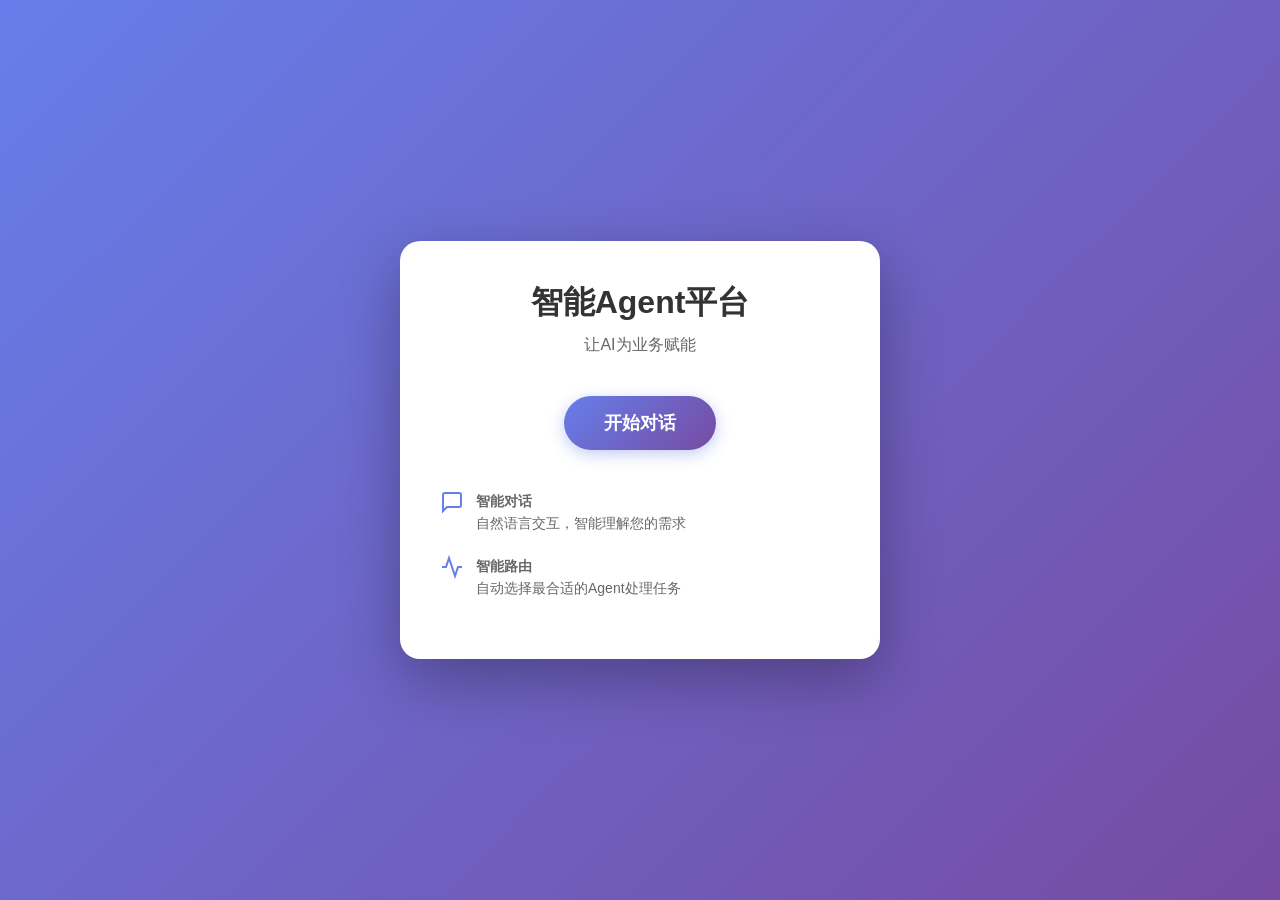
<file: src/main/resources/static/index.html>
<!DOCTYPE html>
<html lang="zh-CN">
<head>
    <meta charset="UTF-8">
    <meta name="viewport" content="width=device-width, initial-scale=1.0, maximum-scale=1.0, user-scalable=no">
    <meta http-equiv="X-UA-Compatible" content="ie=edge">
    <title>智能Agent平台</title>
    <style>
        * {
            margin: 0;
            padding: 0;
            box-sizing: border-box;
        }

        body {
            font-family: -apple-system, BlinkMacSystemFont, 'Segoe UI', 'PingFang SC', 'Hiragino Sans GB',
                'Microsoft YaHei', 'Helvetica Neue', Helvetica, Arial, sans-serif;
            background: linear-gradient(135deg, #667eea 0%, #764ba2 100%);
            display: flex;
            align-items: center;
            justify-content: center;
            min-height: 100vh;
            padding: 20px;
        }

        .container {
            background: white;
            border-radius: 20px;
            padding: 40px;
            max-width: 480px;
            width: 100%;
            box-shadow: 0 20px 60px rgba(0, 0, 0, 0.3);
            text-align: center;
        }

        h1 {
            font-size: 32px;
            color: #333;
            margin-bottom: 10px;
        }

        .subtitle {
            font-size: 16px;
            color: #666;
            margin-bottom: 40px;
        }

        .btn {
            display: inline-block;
            padding: 15px 40px;
            background: linear-gradient(135deg, #667eea 0%, #764ba2 100%);
            color: white;
            text-decoration: none;
            border-radius: 50px;
            font-size: 18px;
            font-weight: 600;
            transition: all 0.3s;
            box-shadow: 0 4px 15px rgba(102, 126, 234, 0.4);
        }

        .btn:hover {
            transform: translateY(-2px);
            box-shadow: 0 6px 20px rgba(102, 126, 234, 0.6);
        }

        .btn:active {
            transform: translateY(0);
        }

        .features {
            margin-top: 40px;
            text-align: left;
        }

        .feature {
            display: flex;
            align-items: flex-start;
            margin-bottom: 20px;
        }

        .feature-icon {
            width: 24px;
            height: 24px;
            margin-right: 12px;
            flex-shrink: 0;
            color: #667eea;
        }

        .feature-text {
            font-size: 14px;
            color: #666;
            line-height: 1.6;
        }

        @media (max-width: 480px) {
            .container {
                padding: 30px 20px;
            }

            h1 {
                font-size: 28px;
            }

            .btn {
                width: 100%;
            }
        }
    </style>
</head>
<body>
    <div class="container">
        <h1>智能Agent平台</h1>
        <p class="subtitle">让AI为业务赋能</p>

        <a href="/chat.html" class="btn">开始对话</a>

        <div class="features">
            <div class="feature">
                <svg class="feature-icon" viewBox="0 0 24 24" fill="none" stroke="currentColor" stroke-width="2">
                    <path d="M21 15a2 2 0 0 1-2 2H7l-4 4V5a2 2 0 0 1 2-2h14a2 2 0 0 1 2 2z"/>
                </svg>
                <div class="feature-text">
                    <strong>智能对话</strong><br>
                    自然语言交互，智能理解您的需求
                </div>
            </div>

            <!-- <div class="feature">
                <svg class="feature-icon" viewBox="0 0 24 24" fill="none" stroke="currentColor" stroke-width="2">
                    <rect x="3" y="3" width="18" height="18" rx="2" ry="2"/>
                    <circle cx="8.5" cy="8.5" r="1.5"/>
                    <polyline points="21 15 16 10 5 21"/>
                </svg>
                <div class="feature-text">
                    <strong>多模态支持</strong><br>
                    支持文本、图片等多种输入方式
                </div>
            </div> -->

            <div class="feature">
                <svg class="feature-icon" viewBox="0 0 24 24" fill="none" stroke="currentColor" stroke-width="2">
                    <polyline points="22 12 18 12 15 21 9 3 6 12 2 12"/>
                </svg>
                <div class="feature-text">
                    <strong>智能路由</strong><br>
                    自动选择最合适的Agent处理任务
                </div>
            </div>
        </div>
    </div>
</body>
</html>
</file>
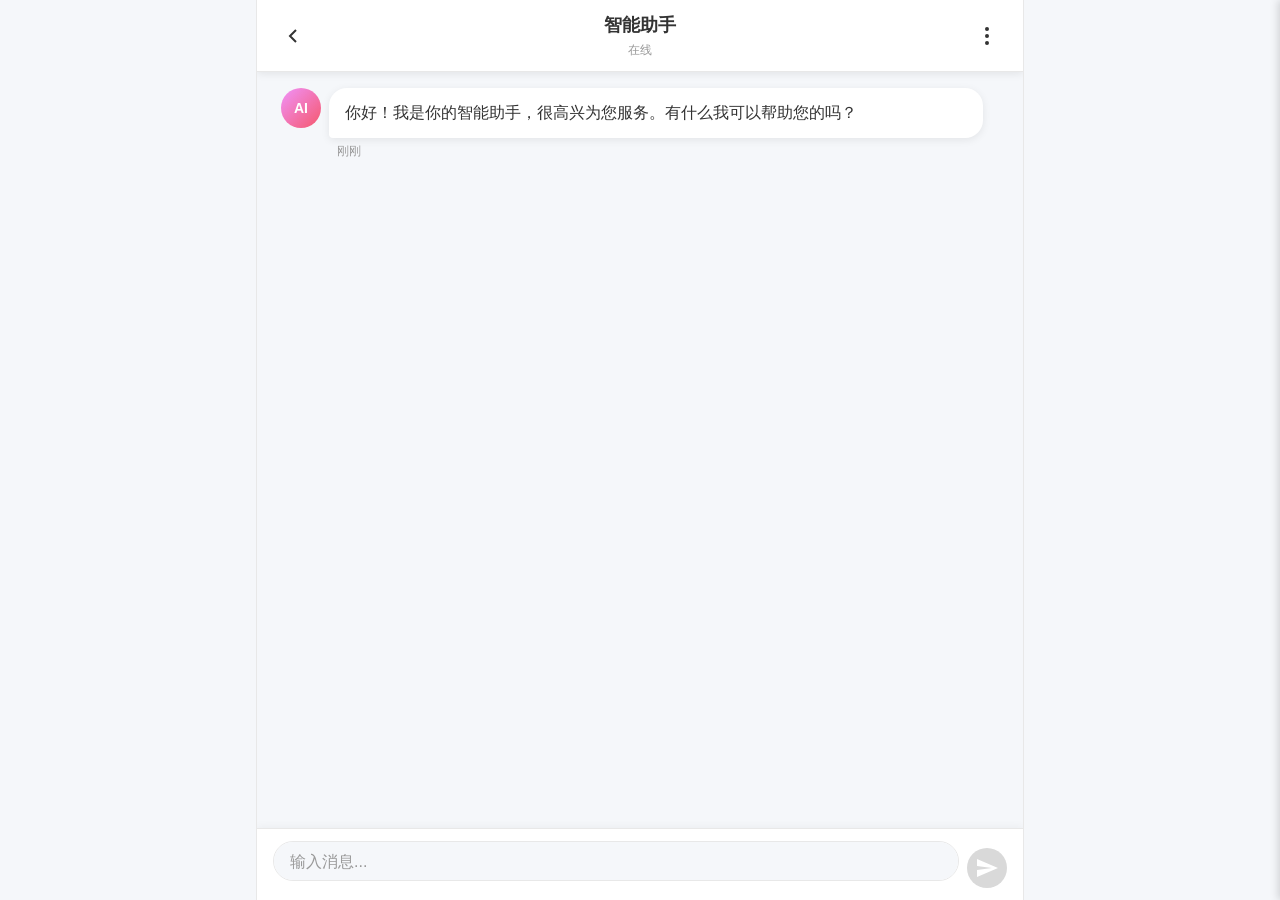
<file: src/main/resources/static/chat.html>
<!DOCTYPE html>
<html lang="zh-CN">
<head>
    <meta charset="UTF-8">
    <meta name="viewport" content="width=device-width, initial-scale=1.0, maximum-scale=1.0, user-scalable=no">
    <meta http-equiv="X-UA-Compatible" content="ie=edge">
    <title>智能助手</title>
    <link rel="stylesheet" href="chat.css">
</head>
<body>
    <div class="chat-container">
        <!-- 顶部标题栏 -->
        <div class="chat-header">
            <div class="header-left">
                <button class="back-btn" onclick="history.back()">
                    <svg width="24" height="24" viewBox="0 0 24 24" fill="none" stroke="currentColor" stroke-width="2">
                        <path d="M15 18l-6-6 6-6"/>
                    </svg>
                </button>
            </div>
            <div class="header-center">
                <h1 class="chat-title">智能助手</h1>
                <span class="chat-status">在线</span>
            </div>
            <div class="header-right">
                <button class="menu-btn" onclick="toggleMenu()">
                    <svg width="24" height="24" viewBox="0 0 24 24" fill="none" stroke="currentColor" stroke-width="2">
                        <circle cx="12" cy="5" r="1"/>
                        <circle cx="12" cy="12" r="1"/>
                        <circle cx="12" cy="19" r="1"/>
                    </svg>
                </button>
            </div>
        </div>

        <!-- 聊天消息区域 -->
        <div class="chat-messages" id="chatMessages">
            <!-- 欢迎消息 -->
            <div class="message-wrapper bot-message">
                <div class="message-avatar bot-avatar">AI</div>
                <div class="message-content">
                    <div class="message-bubble">
                        <p>你好！我是你的智能助手，很高兴为您服务。有什么我可以帮助您的吗？</p>
                    </div>
                    <div class="message-time">刚刚</div>
                </div>
            </div>
        </div>

        <!-- 输入区域 -->
        <div class="chat-input-wrapper">
            <div class="chat-input-container">
                <div class="input-textarea-wrapper">
                    <textarea
                        id="messageInput"
                        class="input-textarea"
                        placeholder="输入消息..."
                        rows="1"
                        maxlength="2000"
                    ></textarea>
                </div>

                <button class="send-btn" id="sendBtn" onclick="sendMessage()" disabled>
                    <svg width="24" height="24" viewBox="0 0 24 24" fill="currentColor">
                        <path d="M2.01 21L23 12 2.01 3 2 10l15 2-15 2z"/>
                    </svg>
                </button>
            </div>
        </div>

        <!-- 加载指示器 -->
        <div class="loading-indicator" id="loadingIndicator" style="display: none;">
            <div class="loading-dots">
                <span></span>
                <span></span>
                <span></span>
            </div>
        </div>
    </div>

    <!-- 菜单弹窗 -->
    <div class="menu-overlay" id="menuOverlay" onclick="toggleMenu()"></div>
    <div class="menu-panel" id="menuPanel">
        <div class="menu-header">
            <h3>菜单</h3>
            <button class="close-btn" onclick="toggleMenu()">×</button>
        </div>
        <ul class="menu-list">
            <li onclick="startNewChat()">
                <svg width="20" height="20" viewBox="0 0 24 24" fill="none" stroke="currentColor" stroke-width="2">
                    <path d="M12 5v14M5 12h14"/>
                </svg>
                新建对话
            </li>
        </ul>

        <!-- 历史会话列表 -->
        <div class="sessions-section">
            <div class="sessions-header">历史会话</div>
            <div class="sessions-list" id="sessionsListContainer">
                <!-- 会话列表将在这里动态生成 -->
            </div>
        </div>

        <!-- 其他菜单项 -->
        <ul class="menu-list menu-list-bottom">
            <li onclick="clearChat()">
                <svg width="20" height="20" viewBox="0 0 24 24" fill="none" stroke="currentColor" stroke-width="2">
                    <polyline points="3 6 5 6 21 6"/>
                    <path d="M19 6v14a2 2 0 0 1-2 2H7a2 2 0 0 1-2-2V6m3 0V4a2 2 0 0 1 2-2h4a2 2 0 0 1 2 2v2"/>
                </svg>
                清空当前对话
            </li>
            <!-- <li onclick="exportChat()">
                <svg width="20" height="20" viewBox="0 0 24 24" fill="none" stroke="currentColor" stroke-width="2">
                    <path d="M21 15v4a2 2 0 0 1-2 2H5a2 2 0 0 1-2-2v-4"/>
                    <polyline points="7 10 12 15 17 10"/>
                    <line x1="12" y1="15" x2="12" y2="3"/>
                </svg>
                导出对话
            </li> -->
            <!-- <li onclick="showSettings()">
                <svg width="20" height="20" viewBox="0 0 24 24" fill="none" stroke="currentColor" stroke-width="2">
                    <circle cx="12" cy="12" r="3"/>
                    <path d="M12 1v6m0 6v6m-6-6h6m6 0h-6m-4.95-4.95l4.24 4.24m4.24 4.24l4.24 4.24m-12.72 0l4.24-4.24m4.24-4.24l4.24-4.24"/>
                </svg>
                设置
            </li> -->
        </ul>
    </div>

    <!-- 自定义弹窗容器 -->
    <div class="modal-overlay" id="modalOverlay">
        <div class="modal-dialog">
            <div class="modal-header">
                <h3 class="modal-title" id="modalTitle">提示</h3>
            </div>
            <div class="modal-body" id="modalBody">
                <!-- 弹窗内容 -->
            </div>
            <div class="modal-footer" id="modalFooter">
                <!-- 按钮将动态生成 -->
            </div>
        </div>
    </div>

    <script src="chat.js"></script>
</body>
</html>
</file>
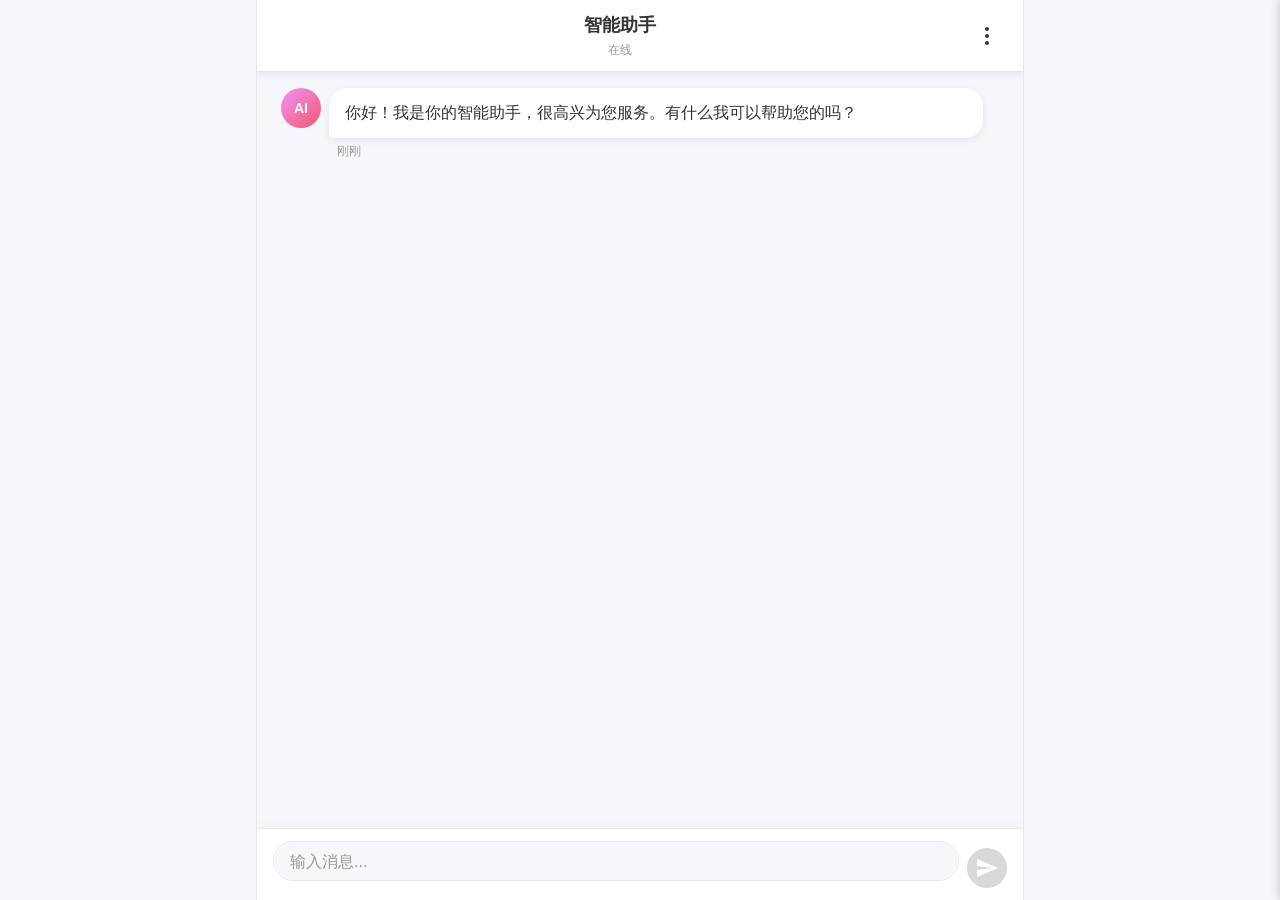
<file: src/main/resources/static/embed/chat-embed.html>
<!DOCTYPE html>
<html lang="zh-CN">
<head>
    <meta charset="UTF-8">
    <meta name="viewport" content="width=device-width, initial-scale=1.0, maximum-scale=1.0, user-scalable=no">
    <meta http-equiv="X-UA-Compatible" content="ie=edge">
    <title>智能助手</title>
    <link rel="stylesheet" href="chat-embed.css">
</head>
<body>
    <div class="chat-container">
        <!-- 顶部标题栏（嵌入式简化版） -->
        <div class="chat-header">
            <div class="header-center">
                <h1 class="chat-title">智能助手</h1>
                <span class="chat-status">在线</span>
            </div>
            <div class="header-right">
                <button class="menu-btn" onclick="toggleMenu()">
                    <svg width="24" height="24" viewBox="0 0 24 24" fill="none" stroke="currentColor" stroke-width="2">
                        <circle cx="12" cy="5" r="1"/>
                        <circle cx="12" cy="12" r="1"/>
                        <circle cx="12" cy="19" r="1"/>
                    </svg>
                </button>
            </div>
        </div>

        <!-- 聊天消息区域 -->
        <div class="chat-messages" id="chatMessages">
            <!-- 欢迎消息 -->
            <div class="message-wrapper bot-message">
                <div class="message-avatar bot-avatar">AI</div>
                <div class="message-content">
                    <div class="message-bubble">
                        <p>你好！我是你的智能助手，很高兴为您服务。有什么我可以帮助您的吗？</p>
                    </div>
                    <div class="message-time">刚刚</div>
                </div>
            </div>
        </div>

        <!-- 输入区域 -->
        <div class="chat-input-wrapper">
            <div class="chat-input-container">
                <div class="input-textarea-wrapper">
                    <textarea
                        id="messageInput"
                        class="input-textarea"
                        placeholder="输入消息..."
                        rows="1"
                        maxlength="2000"
                    ></textarea>
                </div>

                <button class="send-btn" id="sendBtn" onclick="sendMessage()" disabled>
                    <svg width="24" height="24" viewBox="0 0 24 24" fill="currentColor">
                        <path d="M2.01 21L23 12 2.01 3 2 10l15 2-15 2z"/>
                    </svg>
                </button>
            </div>
        </div>

        <!-- 加载指示器 -->
        <div class="loading-indicator" id="loadingIndicator" style="display: none;">
            <div class="loading-dots">
                <span></span>
                <span></span>
                <span></span>
            </div>
        </div>
    </div>

    <!-- 菜单弹窗 -->
    <div class="menu-overlay" id="menuOverlay" onclick="toggleMenu()"></div>
    <div class="menu-panel" id="menuPanel">
        <div class="menu-header">
            <h3>菜单</h3>
            <button class="close-btn" onclick="toggleMenu()">×</button>
        </div>
        <ul class="menu-list">
            <li onclick="startNewChat()">
                <svg width="20" height="20" viewBox="0 0 24 24" fill="none" stroke="currentColor" stroke-width="2">
                    <path d="M12 5v14M5 12h14"/>
                </svg>
                新建对话
            </li>
        </ul>

        <!-- 历史会话列表 -->
        <div class="sessions-section">
            <div class="sessions-header">历史会话</div>
            <div class="sessions-list" id="sessionsListContainer">
                <!-- 会话列表将在这里动态生成 -->
            </div>
        </div>

        <!-- 其他菜单项 -->
        <ul class="menu-list menu-list-bottom">
            <li onclick="clearChat()">
                <svg width="20" height="20" viewBox="0 0 24 24" fill="none" stroke="currentColor" stroke-width="2">
                    <polyline points="3 6 5 6 21 6"/>
                    <path d="M19 6v14a2 2 0 0 1-2 2H7a2 2 0 0 1-2-2V6m3 0V4a2 2 0 0 1 2-2h4a2 2 0 0 1 2 2v2"/>
                </svg>
                清空当前对话
            </li>
        </ul>
    </div>

    <!-- 自定义弹窗容器 -->
    <div class="modal-overlay" id="modalOverlay">
        <div class="modal-dialog">
            <div class="modal-header">
                <h3 class="modal-title" id="modalTitle">提示</h3>
            </div>
            <div class="modal-body" id="modalBody">
                <!-- 弹窗内容 -->
            </div>
            <div class="modal-footer" id="modalFooter">
                <!-- 按钮将动态生成 -->
            </div>
        </div>
    </div>

    <script src="chat-embed.js"></script>
</body>
</html>
</file>
<file: src/main/resources/static/chat.css>
/* 全局重置样式 */
* {
    margin: 0;
    padding: 0;
    box-sizing: border-box;
}

:root {
    --primary-color: #1890ff;
    --primary-dark: #096dd9;
    --bg-color: #f5f7fa;
    --header-bg: #ffffff;
    --message-bg-user: #1890ff;
    --message-bg-bot: #ffffff;
    --text-primary: #333333;
    --text-secondary: #666666;
    --text-light: #999999;
    --border-color: #e8e8e8;
    --shadow-light: 0 2px 8px rgba(0, 0, 0, 0.08);
    --shadow-medium: 0 4px 12px rgba(0, 0, 0, 0.12);
}

body {
    font-family: -apple-system, BlinkMacSystemFont, 'Segoe UI', 'PingFang SC', 'Hiragino Sans GB',
        'Microsoft YaHei', 'Helvetica Neue', Helvetica, Arial, sans-serif;
    font-size: 16px;
    line-height: 1.5;
    color: var(--text-primary);
    background: var(--bg-color);
    overflow: hidden;
    -webkit-font-smoothing: antialiased;
    -moz-osx-font-smoothing: grayscale;
}

/* 聊天容器 */
.chat-container {
    display: flex;
    flex-direction: column;
    height: 100vh;
    max-width: 100vw;
    margin: 0 auto;
    background: var(--bg-color);
    overflow: hidden;
}

/* 顶部标题栏 */
.chat-header {
    display: flex;
    align-items: center;
    justify-content: space-between;
    padding: 12px 16px;
    background: var(--header-bg);
    border-bottom: 1px solid var(--border-color);
    box-shadow: var(--shadow-light);
    position: relative;
    z-index: 100;
    min-height: 56px;
}

.header-left,
.header-right {
    flex: 0 0 40px;
}

.header-center {
    flex: 1;
    text-align: center;
    overflow: hidden;
}

.back-btn,
.menu-btn {
    width: 40px;
    height: 40px;
    border: none;
    background: transparent;
    color: var(--text-primary);
    cursor: pointer;
    border-radius: 50%;
    display: flex;
    align-items: center;
    justify-content: center;
    transition: background 0.2s;
    -webkit-tap-highlight-color: transparent;
}

.back-btn:active,
.menu-btn:active {
    background: rgba(0, 0, 0, 0.05);
}

.chat-title {
    font-size: 18px;
    font-weight: 600;
    color: var(--text-primary);
    margin: 0;
    white-space: nowrap;
    overflow: hidden;
    text-overflow: ellipsis;
}

.chat-status {
    font-size: 12px;
    color: var(--text-light);
    display: block;
    margin-top: 2px;
}

/* 消息区域 */
.chat-messages {
    flex: 1;
    overflow-y: auto;
    overflow-x: hidden;
    padding: 16px;
    background: var(--bg-color);
    -webkit-overflow-scrolling: touch;
}

.chat-messages::-webkit-scrollbar {
    width: 4px;
}

.chat-messages::-webkit-scrollbar-track {
    background: transparent;
}

.chat-messages::-webkit-scrollbar-thumb {
    background: rgba(0, 0, 0, 0.2);
    border-radius: 4px;
}

/* 消息项 */
.message-wrapper {
    display: flex;
    margin-bottom: 20px;
    animation: messageSlideIn 0.3s ease-out;
}

@keyframes messageSlideIn {
    from {
        opacity: 0;
        transform: translateY(10px);
    }
    to {
        opacity: 1;
        transform: translateY(0);
    }
}

.user-message {
    flex-direction: row-reverse;
}

.message-avatar {
    width: 40px;
    height: 40px;
    border-radius: 50%;
    display: flex;
    align-items: center;
    justify-content: center;
    font-size: 14px;
    font-weight: 600;
    flex-shrink: 0;
    margin: 0 8px;
}

.user-avatar {
    background: linear-gradient(135deg, #667eea 0%, #764ba2 100%);
    color: white;
}

.bot-avatar {
    background: linear-gradient(135deg, #f093fb 0%, #f5576c 100%);
    color: white;
}

.message-content {
    flex: 1;
    display: flex;
    flex-direction: column;
    max-width: calc(100% - 80px);
}

.user-message .message-content {
    align-items: flex-end;
}

.message-bubble {
    padding: 12px 16px;
    border-radius: 18px;
    word-wrap: break-word;
    word-break: break-word;
    max-width: 100%;
    box-shadow: var(--shadow-light);
}

.user-message .message-bubble {
    background: var(--message-bg-user);
    color: white;
    border-bottom-right-radius: 4px;
}

.bot-message .message-bubble {
    background: var(--message-bg-bot);
    color: var(--text-primary);
    border-bottom-left-radius: 4px;
}

.message-bubble p {
    margin: 0;
    line-height: 1.6;
}

.message-bubble p + p {
    margin-top: 8px;
}

.message-time {
    font-size: 12px;
    color: var(--text-light);
    margin-top: 4px;
    padding: 0 8px;
}

/* Markdown 表格样式 */
.message-bubble table {
    border-collapse: collapse;
    width: 100%;
    margin: 12px 0;
    font-size: 14px;
    background: var(--bg-color);
    border-radius: 6px;
    overflow: hidden;
}

/* 表格外层容器 - 支持横向滚动 */
.table-wrapper {
    overflow-x: auto;
    overflow-y: visible;
    margin: 12px 0;
    border-radius: 6px;
    -webkit-overflow-scrolling: touch; /* iOS 流畅滚动 */
    box-shadow: 0 2px 4px rgba(0, 0, 0, 0.1);
}

.table-wrapper::-webkit-scrollbar {
    height: 6px;
}

.table-wrapper::-webkit-scrollbar-track {
    background: rgba(0, 0, 0, 0.05);
    border-radius: 3px;
}

.table-wrapper::-webkit-scrollbar-thumb {
    background: rgba(0, 0, 0, 0.2);
    border-radius: 3px;
}

.table-wrapper::-webkit-scrollbar-thumb:hover {
    background: rgba(0, 0, 0, 0.3);
}

/* 表格内的 table 移除 margin */
.table-wrapper table {
    margin: 0;
    min-width: 100%;
}

.message-bubble thead {
    background: var(--primary-color);
    color: white;
}

.message-bubble th,
.message-bubble td {
    padding: 10px 12px;
    text-align: left;
    border: 1px solid var(--border-color);
}

.message-bubble th {
    font-weight: 600;
    text-align: center;
}

.message-bubble td {
    text-align: center;
}

.message-bubble tbody tr:nth-child(even) {
    background: rgba(0, 0, 0, 0.02);
}

.message-bubble tbody tr:hover {
    background: rgba(24, 144, 255, 0.08);
}

/* 用户消息中的表格(白色背景) */
.user-message .message-bubble table {
    background: rgba(255, 255, 255, 0.15);
}

.user-message .message-bubble thead {
    background: rgba(255, 255, 255, 0.25);
}

.user-message .message-bubble th,
.user-message .message-bubble td {
    border-color: rgba(255, 255, 255, 0.3);
}

.user-message .message-bubble tbody tr:nth-child(even) {
    background: rgba(255, 255, 255, 0.1);
}

.user-message .message-bubble tbody tr:hover {
    background: rgba(255, 255, 255, 0.2);
}

/* Markdown 列表样式 */
.message-bubble ul,
.message-bubble ol {
    margin: 8px 0;
    padding-left: 24px;
}

.message-bubble li {
    margin: 4px 0;
    line-height: 1.6;
}

.message-bubble ul {
    list-style-type: disc;
}

.message-bubble ol {
    list-style-type: decimal;
}

.message-bubble ul li::marker {
    color: var(--primary-color);
}

.message-bubble ol li::marker {
    color: var(--primary-color);
    font-weight: 600;
}

/* 图片消息 */
.message-image {
    max-width: 100%;
    height: auto;
    border-radius: 8px;
    margin-top: 4px;
    cursor: pointer;
}

.message-images {
    display: grid;
    grid-template-columns: repeat(auto-fill, minmax(120px, 1fr));
    gap: 8px;
    margin-top: 8px;
}

.message-images img {
    width: 100%;
    height: 120px;
    object-fit: cover;
    border-radius: 8px;
}

/* 输入区域 */
.chat-input-wrapper {
    background: var(--header-bg);
    border-top: 1px solid var(--border-color);
    box-shadow: 0 -2px 8px rgba(0, 0, 0, 0.04);
    position: relative;
    z-index: 99;
}

.chat-input-container {
    display: flex;
    align-items: flex-end;
    padding: 12px 16px;
    gap: 8px;
}

.input-action-btn {
    width: 40px;
    height: 40px;
    border: none;
    background: transparent;
    color: var(--text-secondary);
    cursor: pointer;
    border-radius: 50%;
    display: flex;
    align-items: center;
    justify-content: center;
    flex-shrink: 0;
    transition: all 0.2s;
    -webkit-tap-highlight-color: transparent;
}

.input-action-btn:active {
    background: rgba(0, 0, 0, 0.05);
    transform: scale(0.95);
}

.input-textarea-wrapper {
    flex: 1;
    position: relative;
}

.input-textarea {
    width: 100%;
    max-height: 120px;
    min-height: 40px;
    padding: 10px 16px;
    border: 1px solid var(--border-color);
    border-radius: 20px;
    font-size: 16px;
    font-family: inherit;
    color: var(--text-primary);
    background: var(--bg-color);
    resize: none;
    outline: none;
    transition: border-color 0.2s;
}

.input-textarea:focus {
    border-color: var(--primary-color);
}

.input-textarea::placeholder {
    color: var(--text-light);
}

.send-btn {
    width: 40px;
    height: 40px;
    border: none;
    background: var(--primary-color);
    color: white;
    border-radius: 50%;
    cursor: pointer;
    display: flex;
    align-items: center;
    justify-content: center;
    flex-shrink: 0;
    transition: all 0.2s;
    -webkit-tap-highlight-color: transparent;
}

.send-btn:disabled {
    background: #d9d9d9;
    cursor: not-allowed;
}

.send-btn:not(:disabled):active {
    background: var(--primary-dark);
    transform: scale(0.95);
}

/* 图片预览区域 */
.image-preview-container {
    padding: 8px 16px 12px;
    border-top: 1px solid var(--border-color);
    background: var(--bg-color);
}

.image-preview-list {
    display: flex;
    gap: 8px;
    overflow-x: auto;
    -webkit-overflow-scrolling: touch;
}

.image-preview-item {
    position: relative;
    flex-shrink: 0;
}

.image-preview-item img {
    width: 80px;
    height: 80px;
    object-fit: cover;
    border-radius: 8px;
    border: 2px solid var(--border-color);
}

.image-preview-remove {
    position: absolute;
    top: -6px;
    right: -6px;
    width: 20px;
    height: 20px;
    border-radius: 50%;
    background: #ff4d4f;
    color: white;
    border: none;
    cursor: pointer;
    display: flex;
    align-items: center;
    justify-content: center;
    font-size: 14px;
    line-height: 1;
    box-shadow: var(--shadow-medium);
}

/* 加载指示器 */
.loading-indicator {
    position: absolute;
    bottom: 80px;
    left: 50%;
    transform: translateX(-50%);
    background: rgba(0, 0, 0, 0.75);
    color: white;
    padding: 12px 20px;
    border-radius: 20px;
    z-index: 1000;
}

.loading-dots {
    display: flex;
    gap: 6px;
}

.loading-dots span {
    width: 8px;
    height: 8px;
    border-radius: 50%;
    background: white;
    animation: loadingDot 1.4s infinite ease-in-out both;
}

.loading-dots span:nth-child(1) {
    animation-delay: -0.32s;
}

.loading-dots span:nth-child(2) {
    animation-delay: -0.16s;
}

@keyframes loadingDot {
    0%, 80%, 100% {
        opacity: 0.3;
        transform: scale(0.8);
    }
    40% {
        opacity: 1;
        transform: scale(1);
    }
}

/* 菜单 */
.menu-overlay {
    position: fixed;
    top: 0;
    left: 0;
    right: 0;
    bottom: 0;
    background: rgba(0, 0, 0, 0.4);
    z-index: 200;
    display: none;
    animation: fadeIn 0.2s ease-out;
}

.menu-overlay.active {
    display: block;
}

@keyframes fadeIn {
    from {
        opacity: 0;
    }
    to {
        opacity: 1;
    }
}

.menu-panel {
    position: fixed;
    top: 0;
    right: -280px;
    bottom: 0;
    width: 280px;
    background: white;
    z-index: 201;
    box-shadow: -2px 0 8px rgba(0, 0, 0, 0.15);
    transition: right 0.3s ease-out;
}

.menu-panel.active {
    right: 0;
}

.menu-header {
    display: flex;
    align-items: center;
    justify-content: space-between;
    padding: 16px;
    border-bottom: 1px solid var(--border-color);
}

.menu-header h3 {
    font-size: 18px;
    font-weight: 600;
    margin: 0;
}

.close-btn {
    width: 32px;
    height: 32px;
    border: none;
    background: transparent;
    font-size: 28px;
    color: var(--text-secondary);
    cursor: pointer;
    line-height: 1;
    display: flex;
    align-items: center;
    justify-content: center;
}

.menu-list {
    list-style: none;
    padding: 8px 0;
}

.menu-list-bottom {
    border-top: 1px solid var(--border-color);
    margin-top: auto;
}

.menu-list li {
    display: flex;
    align-items: center;
    gap: 12px;
    padding: 14px 16px;
    cursor: pointer;
    transition: background 0.2s;
    color: var(--text-primary);
}

.menu-list li:active {
    background: var(--bg-color);
}

.menu-list li svg {
    flex-shrink: 0;
}

/* 会话列表样式 */
.sessions-section {
    flex: 1;
    display: flex;
    flex-direction: column;
    overflow: hidden;
    border-top: 1px solid var(--border-color);
}

.sessions-header {
    padding: 12px 16px;
    font-size: 14px;
    font-weight: 600;
    color: var(--text-secondary);
    background: var(--bg-color);
}

.sessions-list {
    flex: 1;
    overflow-y: auto;
    -webkit-overflow-scrolling: touch;
}

.sessions-empty {
    padding: 32px 16px;
    text-align: center;
    color: var(--text-light);
    font-size: 14px;
}

.session-item {
    display: flex;
    align-items: center;
    padding: 12px 16px;
    cursor: pointer;
    border-bottom: 1px solid var(--border-color);
    transition: background 0.2s;
    gap: 8px;
}

.session-item:hover {
    background: var(--bg-color);
}

.session-item.active {
    background: #e6f7ff;
    border-left: 3px solid var(--primary-color);
}

.session-info {
    flex: 1;
    min-width: 0;
}

.session-summary {
    font-size: 14px;
    color: var(--text-primary);
    white-space: nowrap;
    overflow: hidden;
    text-overflow: ellipsis;
    margin-bottom: 4px;
}

.session-meta {
    display: flex;
    gap: 12px;
    font-size: 12px;
    color: var(--text-light);
}

.session-delete-btn {
    width: 32px;
    height: 32px;
    border: none;
    background: transparent;
    color: var(--text-light);
    cursor: pointer;
    border-radius: 4px;
    display: flex;
    align-items: center;
    justify-content: center;
    flex-shrink: 0;
    transition: all 0.2s;
    opacity: 0.6;
}

.session-item:hover .session-delete-btn {
    opacity: 1;
}

.session-delete-btn:hover {
    background: #ff4d4f;
    color: white;
}

.session-delete-btn:active {
    transform: scale(0.95);
}

.menu-panel {
    display: flex;
    flex-direction: column;
}

/* 响应式适配 */
@media screen and (min-width: 768px) {
    .chat-container {
        max-width: 768px;
        border-left: 1px solid var(--border-color);
        border-right: 1px solid var(--border-color);
    }
}

/* 移动端表格优化 */
@media screen and (max-width: 640px) {
    /* 缩小表格字体和间距 */
    .message-bubble table {
        font-size: 12px;
    }

    .message-bubble th,
    .message-bubble td {
        padding: 6px 8px;
        white-space: nowrap; /* 防止文字换行 */
    }

    /* 表格滚动提示 */
    .table-wrapper::after {
        content: '← 左右滑动查看更多 →';
        display: block;
        text-align: center;
        font-size: 11px;
        color: var(--text-light);
        padding: 4px 0;
        background: var(--bg-color);
        border-top: 1px solid var(--border-color);
    }

    /* 滚动后隐藏提示 */
    .table-wrapper.scrolled::after {
        content: none;
    }
}

/* 安全区域适配 (iPhone X 等) */
@supports (padding: max(0px)) {
    .chat-header {
        padding-top: max(12px, env(safe-area-inset-top));
    }

    .chat-input-wrapper {
        padding-bottom: max(0px, env(safe-area-inset-bottom));
    }
}

/* 暗色模式支持 */
@media (prefers-color-scheme: dark) {
    :root {
        --bg-color: #1a1a1a;
        --header-bg: #2d2d2d;
        --message-bg-bot: #2d2d2d;
        --text-primary: #e8e8e8;
        --text-secondary: #b8b8b8;
        --text-light: #888888;
        --border-color: #404040;
    }

    .input-textarea {
        background: #1a1a1a;
        color: var(--text-primary);
    }

    .menu-panel {
        background: #2d2d2d;
    }
}

/* 自定义弹窗组件 */
.modal-overlay {
    position: fixed;
    top: 0;
    left: 0;
    right: 0;
    bottom: 0;
    background: rgba(0, 0, 0, 0.5);
    z-index: 9999;
    display: none;
    align-items: center;
    justify-content: center;
    animation: modalFadeIn 0.2s ease-out;
}

.modal-overlay.active {
    display: flex;
}

@keyframes modalFadeIn {
    from {
        opacity: 0;
    }
    to {
        opacity: 1;
    }
}

.modal-dialog {
    background: white;
    border-radius: 12px;
    min-width: 320px;
    max-width: 400px;
    box-shadow: 0 8px 24px rgba(0, 0, 0, 0.15);
    animation: modalSlideIn 0.3s ease-out;
}

@keyframes modalSlideIn {
    from {
        opacity: 0;
        transform: scale(0.9) translateY(-20px);
    }
    to {
        opacity: 1;
        transform: scale(1) translateY(0);
    }
}

.modal-header {
    padding: 20px 24px 16px;
    border-bottom: 1px solid var(--border-color);
}

.modal-title {
    font-size: 18px;
    font-weight: 600;
    color: var(--text-primary);
    margin: 0;
}

.modal-body {
    padding: 24px;
    color: var(--text-secondary);
    font-size: 15px;
    line-height: 1.6;
}

.modal-footer {
    padding: 16px 24px;
    display: flex;
    gap: 12px;
    justify-content: flex-end;
    border-top: 1px solid var(--border-color);
}

.modal-btn {
    padding: 8px 20px;
    border-radius: 6px;
    border: none;
    font-size: 14px;
    font-weight: 500;
    cursor: pointer;
    transition: all 0.2s;
    -webkit-tap-highlight-color: transparent;
}

.modal-btn-cancel {
    background: transparent;
    color: var(--text-secondary);
    border: 1px solid var(--border-color);
}

.modal-btn-cancel:hover {
    background: var(--bg-color);
}

.modal-btn-cancel:active {
    transform: scale(0.98);
}

.modal-btn-confirm {
    background: var(--primary-color);
    color: white;
}

.modal-btn-confirm:hover {
    background: var(--primary-dark);
}

.modal-btn-confirm:active {
    transform: scale(0.98);
}

.modal-btn-danger {
    background: #ff4d4f;
    color: white;
}

.modal-btn-danger:hover {
    background: #ff7875;
}

.modal-btn-danger:active {
    transform: scale(0.98);
}

/* 暗色模式下的弹窗样式 */
@media (prefers-color-scheme: dark) {
    .modal-dialog {
        background: #2d2d2d;
    }

    .modal-btn-cancel {
        background: transparent;
        color: var(--text-secondary);
    }

    .modal-btn-cancel:hover {
        background: #3d3d3d;
    }
}
</file>
<file: src/main/resources/static/embed/chat-embed.css>
/* 全局重置样式 */
* {
    margin: 0;
    padding: 0;
    box-sizing: border-box;
}

:root {
    --primary-color: #1890ff;
    --primary-dark: #096dd9;
    --bg-color: #f5f7fa;
    --header-bg: #ffffff;
    --message-bg-user: #1890ff;
    --message-bg-bot: #ffffff;
    --text-primary: #333333;
    --text-secondary: #666666;
    --text-light: #999999;
    --border-color: #e8e8e8;
    --shadow-light: 0 2px 8px rgba(0, 0, 0, 0.08);
    --shadow-medium: 0 4px 12px rgba(0, 0, 0, 0.12);
}

body {
    font-family: -apple-system, BlinkMacSystemFont, 'Segoe UI', 'PingFang SC', 'Hiragino Sans GB',
        'Microsoft YaHei', 'Helvetica Neue', Helvetica, Arial, sans-serif;
    font-size: 16px;
    line-height: 1.5;
    color: var(--text-primary);
    background: var(--bg-color);
    overflow: hidden;
    -webkit-font-smoothing: antialiased;
    -moz-osx-font-smoothing: grayscale;
}

/* 聊天容器 */
.chat-container {
    display: flex;
    flex-direction: column;
    height: 100vh;
    max-width: 100vw;
    margin: 0 auto;
    background: var(--bg-color);
    overflow: hidden;
}

/* 顶部标题栏 */
.chat-header {
    display: flex;
    align-items: center;
    justify-content: space-between;
    padding: 12px 16px;
    background: var(--header-bg);
    border-bottom: 1px solid var(--border-color);
    box-shadow: var(--shadow-light);
    position: relative;
    z-index: 100;
    min-height: 56px;
}

.header-left,
.header-right {
    flex: 0 0 40px;
}

.header-center {
    flex: 1;
    text-align: center;
    overflow: hidden;
}

.back-btn,
.menu-btn {
    width: 40px;
    height: 40px;
    border: none;
    background: transparent;
    color: var(--text-primary);
    cursor: pointer;
    border-radius: 50%;
    display: flex;
    align-items: center;
    justify-content: center;
    transition: background 0.2s;
    -webkit-tap-highlight-color: transparent;
}

.back-btn:active,
.menu-btn:active {
    background: rgba(0, 0, 0, 0.05);
}

.chat-title {
    font-size: 18px;
    font-weight: 600;
    color: var(--text-primary);
    margin: 0;
    white-space: nowrap;
    overflow: hidden;
    text-overflow: ellipsis;
}

.chat-status {
    font-size: 12px;
    color: var(--text-light);
    display: block;
    margin-top: 2px;
}

/* 消息区域 */
.chat-messages {
    flex: 1;
    overflow-y: auto;
    overflow-x: hidden;
    padding: 16px;
    background: var(--bg-color);
    -webkit-overflow-scrolling: touch;
}

.chat-messages::-webkit-scrollbar {
    width: 4px;
}

.chat-messages::-webkit-scrollbar-track {
    background: transparent;
}

.chat-messages::-webkit-scrollbar-thumb {
    background: rgba(0, 0, 0, 0.2);
    border-radius: 4px;
}

/* 消息项 */
.message-wrapper {
    display: flex;
    margin-bottom: 20px;
    animation: messageSlideIn 0.3s ease-out;
}

@keyframes messageSlideIn {
    from {
        opacity: 0;
        transform: translateY(10px);
    }
    to {
        opacity: 1;
        transform: translateY(0);
    }
}

.user-message {
    flex-direction: row-reverse;
}

.message-avatar {
    width: 40px;
    height: 40px;
    border-radius: 50%;
    display: flex;
    align-items: center;
    justify-content: center;
    font-size: 14px;
    font-weight: 600;
    flex-shrink: 0;
    margin: 0 8px;
}

.user-avatar {
    background: linear-gradient(135deg, #667eea 0%, #764ba2 100%);
    color: white;
}

.bot-avatar {
    background: linear-gradient(135deg, #f093fb 0%, #f5576c 100%);
    color: white;
}

.message-content {
    flex: 1;
    display: flex;
    flex-direction: column;
    max-width: calc(100% - 80px);
}

.user-message .message-content {
    align-items: flex-end;
}

.message-bubble {
    padding: 12px 16px;
    border-radius: 18px;
    word-wrap: break-word;
    word-break: break-word;
    max-width: 100%;
    box-shadow: var(--shadow-light);
}

.user-message .message-bubble {
    background: var(--message-bg-user);
    color: white;
    border-bottom-right-radius: 4px;
}

.bot-message .message-bubble {
    background: var(--message-bg-bot);
    color: var(--text-primary);
    border-bottom-left-radius: 4px;
}

.message-bubble p {
    margin: 0;
    line-height: 1.6;
}

.message-bubble p + p {
    margin-top: 8px;
}

.message-time {
    font-size: 12px;
    color: var(--text-light);
    margin-top: 4px;
    padding: 0 8px;
}

/* 图片消息 */
.message-image {
    max-width: 100%;
    height: auto;
    border-radius: 8px;
    margin-top: 4px;
    cursor: pointer;
}

.message-images {
    display: grid;
    grid-template-columns: repeat(auto-fill, minmax(120px, 1fr));
    gap: 8px;
    margin-top: 8px;
}

.message-images img {
    width: 100%;
    height: 120px;
    object-fit: cover;
    border-radius: 8px;
}

/* 输入区域 */
.chat-input-wrapper {
    background: var(--header-bg);
    border-top: 1px solid var(--border-color);
    box-shadow: 0 -2px 8px rgba(0, 0, 0, 0.04);
    position: relative;
    z-index: 99;
}

.chat-input-container {
    display: flex;
    align-items: flex-end;
    padding: 12px 16px;
    gap: 8px;
}

.input-action-btn {
    width: 40px;
    height: 40px;
    border: none;
    background: transparent;
    color: var(--text-secondary);
    cursor: pointer;
    border-radius: 50%;
    display: flex;
    align-items: center;
    justify-content: center;
    flex-shrink: 0;
    transition: all 0.2s;
    -webkit-tap-highlight-color: transparent;
}

.input-action-btn:active {
    background: rgba(0, 0, 0, 0.05);
    transform: scale(0.95);
}

.input-textarea-wrapper {
    flex: 1;
    position: relative;
}

.input-textarea {
    width: 100%;
    max-height: 120px;
    min-height: 40px;
    padding: 10px 16px;
    border: 1px solid var(--border-color);
    border-radius: 20px;
    font-size: 16px;
    font-family: inherit;
    color: var(--text-primary);
    background: var(--bg-color);
    resize: none;
    outline: none;
    transition: border-color 0.2s;
}

.input-textarea:focus {
    border-color: var(--primary-color);
}

.input-textarea::placeholder {
    color: var(--text-light);
}

.send-btn {
    width: 40px;
    height: 40px;
    border: none;
    background: var(--primary-color);
    color: white;
    border-radius: 50%;
    cursor: pointer;
    display: flex;
    align-items: center;
    justify-content: center;
    flex-shrink: 0;
    transition: all 0.2s;
    -webkit-tap-highlight-color: transparent;
}

.send-btn:disabled {
    background: #d9d9d9;
    cursor: not-allowed;
}

.send-btn:not(:disabled):active {
    background: var(--primary-dark);
    transform: scale(0.95);
}

/* 图片预览区域 */
.image-preview-container {
    padding: 8px 16px 12px;
    border-top: 1px solid var(--border-color);
    background: var(--bg-color);
}

.image-preview-list {
    display: flex;
    gap: 8px;
    overflow-x: auto;
    -webkit-overflow-scrolling: touch;
}

.image-preview-item {
    position: relative;
    flex-shrink: 0;
}

.image-preview-item img {
    width: 80px;
    height: 80px;
    object-fit: cover;
    border-radius: 8px;
    border: 2px solid var(--border-color);
}

.image-preview-remove {
    position: absolute;
    top: -6px;
    right: -6px;
    width: 20px;
    height: 20px;
    border-radius: 50%;
    background: #ff4d4f;
    color: white;
    border: none;
    cursor: pointer;
    display: flex;
    align-items: center;
    justify-content: center;
    font-size: 14px;
    line-height: 1;
    box-shadow: var(--shadow-medium);
}

/* 加载指示器 */
.loading-indicator {
    position: absolute;
    bottom: 80px;
    left: 50%;
    transform: translateX(-50%);
    background: rgba(0, 0, 0, 0.75);
    color: white;
    padding: 12px 20px;
    border-radius: 20px;
    z-index: 1000;
}

.loading-dots {
    display: flex;
    gap: 6px;
}

.loading-dots span {
    width: 8px;
    height: 8px;
    border-radius: 50%;
    background: white;
    animation: loadingDot 1.4s infinite ease-in-out both;
}

.loading-dots span:nth-child(1) {
    animation-delay: -0.32s;
}

.loading-dots span:nth-child(2) {
    animation-delay: -0.16s;
}

@keyframes loadingDot {
    0%, 80%, 100% {
        opacity: 0.3;
        transform: scale(0.8);
    }
    40% {
        opacity: 1;
        transform: scale(1);
    }
}

/* 菜单 */
.menu-overlay {
    position: fixed;
    top: 0;
    left: 0;
    right: 0;
    bottom: 0;
    background: rgba(0, 0, 0, 0.4);
    z-index: 200;
    display: none;
    animation: fadeIn 0.2s ease-out;
}

.menu-overlay.active {
    display: block;
}

@keyframes fadeIn {
    from {
        opacity: 0;
    }
    to {
        opacity: 1;
    }
}

.menu-panel {
    position: fixed;
    top: 0;
    right: -280px;
    bottom: 0;
    width: 280px;
    background: white;
    z-index: 201;
    box-shadow: -2px 0 8px rgba(0, 0, 0, 0.15);
    transition: right 0.3s ease-out;
}

.menu-panel.active {
    right: 0;
}

.menu-header {
    display: flex;
    align-items: center;
    justify-content: space-between;
    padding: 16px;
    border-bottom: 1px solid var(--border-color);
}

.menu-header h3 {
    font-size: 18px;
    font-weight: 600;
    margin: 0;
}

.close-btn {
    width: 32px;
    height: 32px;
    border: none;
    background: transparent;
    font-size: 28px;
    color: var(--text-secondary);
    cursor: pointer;
    line-height: 1;
    display: flex;
    align-items: center;
    justify-content: center;
}

.menu-list {
    list-style: none;
    padding: 8px 0;
}

.menu-list-bottom {
    border-top: 1px solid var(--border-color);
    margin-top: auto;
}

.menu-list li {
    display: flex;
    align-items: center;
    gap: 12px;
    padding: 14px 16px;
    cursor: pointer;
    transition: background 0.2s;
    color: var(--text-primary);
}

.menu-list li:active {
    background: var(--bg-color);
}

.menu-list li svg {
    flex-shrink: 0;
}

/* 会话列表样式 */
.sessions-section {
    flex: 1;
    display: flex;
    flex-direction: column;
    overflow: hidden;
    border-top: 1px solid var(--border-color);
}

.sessions-header {
    padding: 12px 16px;
    font-size: 14px;
    font-weight: 600;
    color: var(--text-secondary);
    background: var(--bg-color);
}

.sessions-list {
    flex: 1;
    overflow-y: auto;
    -webkit-overflow-scrolling: touch;
}

.sessions-empty {
    padding: 32px 16px;
    text-align: center;
    color: var(--text-light);
    font-size: 14px;
}

.session-item {
    display: flex;
    align-items: center;
    padding: 12px 16px;
    cursor: pointer;
    border-bottom: 1px solid var(--border-color);
    transition: background 0.2s;
    gap: 8px;
}

.session-item:hover {
    background: var(--bg-color);
}

.session-item.active {
    background: #e6f7ff;
    border-left: 3px solid var(--primary-color);
}

.session-info {
    flex: 1;
    min-width: 0;
}

.session-summary {
    font-size: 14px;
    color: var(--text-primary);
    white-space: nowrap;
    overflow: hidden;
    text-overflow: ellipsis;
    margin-bottom: 4px;
}

.session-meta {
    display: flex;
    gap: 12px;
    font-size: 12px;
    color: var(--text-light);
}

.session-delete-btn {
    width: 32px;
    height: 32px;
    border: none;
    background: transparent;
    color: var(--text-light);
    cursor: pointer;
    border-radius: 4px;
    display: flex;
    align-items: center;
    justify-content: center;
    flex-shrink: 0;
    transition: all 0.2s;
    opacity: 0.6;
}

.session-item:hover .session-delete-btn {
    opacity: 1;
}

.session-delete-btn:hover {
    background: #ff4d4f;
    color: white;
}

.session-delete-btn:active {
    transform: scale(0.95);
}

.menu-panel {
    display: flex;
    flex-direction: column;
}

/* 响应式适配 */
@media screen and (min-width: 768px) {
    .chat-container {
        max-width: 768px;
        border-left: 1px solid var(--border-color);
        border-right: 1px solid var(--border-color);
    }
}

/* 移动端表格优化 */
@media screen and (max-width: 640px) {
    /* 缩小表格字体和间距 */
    .message-bubble table {
        font-size: 12px;
    }

    .message-bubble th,
    .message-bubble td {
        padding: 6px 8px;
        white-space: nowrap; /* 防止文字换行 */
    }

    /* 表格滚动提示 */
    .table-wrapper::after {
        content: '← 左右滑动查看更多 →';
        display: block;
        text-align: center;
        font-size: 11px;
        color: var(--text-light);
        padding: 4px 0;
        background: var(--bg-color);
        border-top: 1px solid var(--border-color);
    }

    /* 滚动后隐藏提示 */
    .table-wrapper.scrolled::after {
        content: none;
    }
}

/* 安全区域适配 (iPhone X 等) */
@supports (padding: max(0px)) {
    .chat-header {
        padding-top: max(12px, env(safe-area-inset-top));
    }

    .chat-input-wrapper {
        padding-bottom: max(0px, env(safe-area-inset-bottom));
    }
}

/* 暗色模式支持 */
@media (prefers-color-scheme: dark) {
    :root {
        --bg-color: #1a1a1a;
        --header-bg: #2d2d2d;
        --message-bg-bot: #2d2d2d;
        --text-primary: #e8e8e8;
        --text-secondary: #b8b8b8;
        --text-light: #888888;
        --border-color: #404040;
    }

    .input-textarea {
        background: #1a1a1a;
        color: var(--text-primary);
    }

    .menu-panel {
        background: #2d2d2d;
    }
}
/* 嵌入式专用样式 - 隐藏返回按钮 */
.back-btn {
    display: none !important;
}

.header-left {
    display: none !important;
}

.header-center {
    flex: 1;
    justify-content: center;
}

/* Markdown 表格样式 */
.message-bubble table {
    border-collapse: collapse;
    width: 100%;
    margin: 12px 0;
    font-size: 14px;
    background: var(--bg-color);
    border-radius: 6px;
    overflow: hidden;
}

/* 表格外层容器 - 支持横向滚动 */
.table-wrapper {
    overflow-x: auto;
    overflow-y: visible;
    margin: 12px 0;
    border-radius: 6px;
    -webkit-overflow-scrolling: touch; /* iOS 流畅滚动 */
    box-shadow: 0 2px 4px rgba(0, 0, 0, 0.1);
}

.table-wrapper::-webkit-scrollbar {
    height: 6px;
}

.table-wrapper::-webkit-scrollbar-track {
    background: rgba(0, 0, 0, 0.05);
    border-radius: 3px;
}

.table-wrapper::-webkit-scrollbar-thumb {
    background: rgba(0, 0, 0, 0.2);
    border-radius: 3px;
}

.table-wrapper::-webkit-scrollbar-thumb:hover {
    background: rgba(0, 0, 0, 0.3);
}

/* 表格内的 table 移除 margin */
.table-wrapper table {
    margin: 0;
    min-width: 100%;
}

.message-bubble thead {
    background: var(--primary-color);
    color: white;
}

.message-bubble th,
.message-bubble td {
    padding: 10px 12px;
    text-align: left;
    border: 1px solid var(--border-color);
}

.message-bubble th {
    font-weight: 600;
    text-align: center;
}

.message-bubble td {
    text-align: center;
}

.message-bubble tbody tr:nth-child(even) {
    background: rgba(0, 0, 0, 0.02);
}

.message-bubble tbody tr:hover {
    background: rgba(24, 144, 255, 0.08);
}

/* 用户消息中的表格(白色背景) */
.user-message .message-bubble table {
    background: rgba(255, 255, 255, 0.15);
}

.user-message .message-bubble thead {
    background: rgba(255, 255, 255, 0.25);
}

.user-message .message-bubble th,
.user-message .message-bubble td {
    border-color: rgba(255, 255, 255, 0.3);
}

.user-message .message-bubble tbody tr:nth-child(even) {
    background: rgba(255, 255, 255, 0.1);
}

.user-message .message-bubble tbody tr:hover {
    background: rgba(255, 255, 255, 0.2);
}

/* Markdown 列表样式 */
.message-bubble ul,
.message-bubble ol {
    margin: 8px 0;
    padding-left: 24px;
}

.message-bubble li {
    margin: 4px 0;
    line-height: 1.6;
}

.message-bubble ul {
    list-style-type: disc;
}

.message-bubble ol {
    list-style-type: decimal;
}

.message-bubble ul li::marker {
    color: var(--primary-color);
}

.message-bubble ol li::marker {
    color: var(--primary-color);
    font-weight: 600;
}

/* 自定义弹窗组件 */
.modal-overlay {
    position: fixed;
    top: 0;
    left: 0;
    right: 0;
    bottom: 0;
    background: rgba(0, 0, 0, 0.5);
    z-index: 9999;
    display: none;
    align-items: center;
    justify-content: center;
    animation: modalFadeIn 0.2s ease-out;
}

.modal-overlay.active {
    display: flex;
}

@keyframes modalFadeIn {
    from {
        opacity: 0;
    }
    to {
        opacity: 1;
    }
}

.modal-dialog {
    background: white;
    border-radius: 12px;
    min-width: 320px;
    max-width: 400px;
    box-shadow: 0 8px 24px rgba(0, 0, 0, 0.15);
    animation: modalSlideIn 0.3s ease-out;
}

@keyframes modalSlideIn {
    from {
        opacity: 0;
        transform: scale(0.9) translateY(-20px);
    }
    to {
        opacity: 1;
        transform: scale(1) translateY(0);
    }
}

.modal-header {
    padding: 20px 24px 16px;
    border-bottom: 1px solid var(--border-color);
}

.modal-title {
    font-size: 18px;
    font-weight: 600;
    color: var(--text-primary);
    margin: 0;
}

.modal-body {
    padding: 24px;
    color: var(--text-secondary);
    font-size: 15px;
    line-height: 1.6;
}

.modal-footer {
    padding: 16px 24px;
    display: flex;
    gap: 12px;
    justify-content: flex-end;
    border-top: 1px solid var(--border-color);
}

.modal-btn {
    padding: 8px 20px;
    border-radius: 6px;
    border: none;
    font-size: 14px;
    font-weight: 500;
    cursor: pointer;
    transition: all 0.2s;
    -webkit-tap-highlight-color: transparent;
}

.modal-btn-cancel {
    background: transparent;
    color: var(--text-secondary);
    border: 1px solid var(--border-color);
}

.modal-btn-cancel:hover {
    background: var(--bg-color);
}

.modal-btn-cancel:active {
    transform: scale(0.98);
}

.modal-btn-confirm {
    background: var(--primary-color);
    color: white;
}

.modal-btn-confirm:hover {
    background: var(--primary-dark);
}

.modal-btn-confirm:active {
    transform: scale(0.98);
}

.modal-btn-danger {
    background: #ff4d4f;
    color: white;
}

.modal-btn-danger:hover {
    background: #ff7875;
}

.modal-btn-danger:active {
    transform: scale(0.98);
}

/* 暗色模式下的弹窗样式 */
@media (prefers-color-scheme: dark) {
    .modal-dialog {
        background: #2d2d2d;
    }

    .modal-btn-cancel {
        background: transparent;
        color: var(--text-secondary);
    }

    .modal-btn-cancel:hover {
        background: #3d3d3d;
    }
}
</file>
